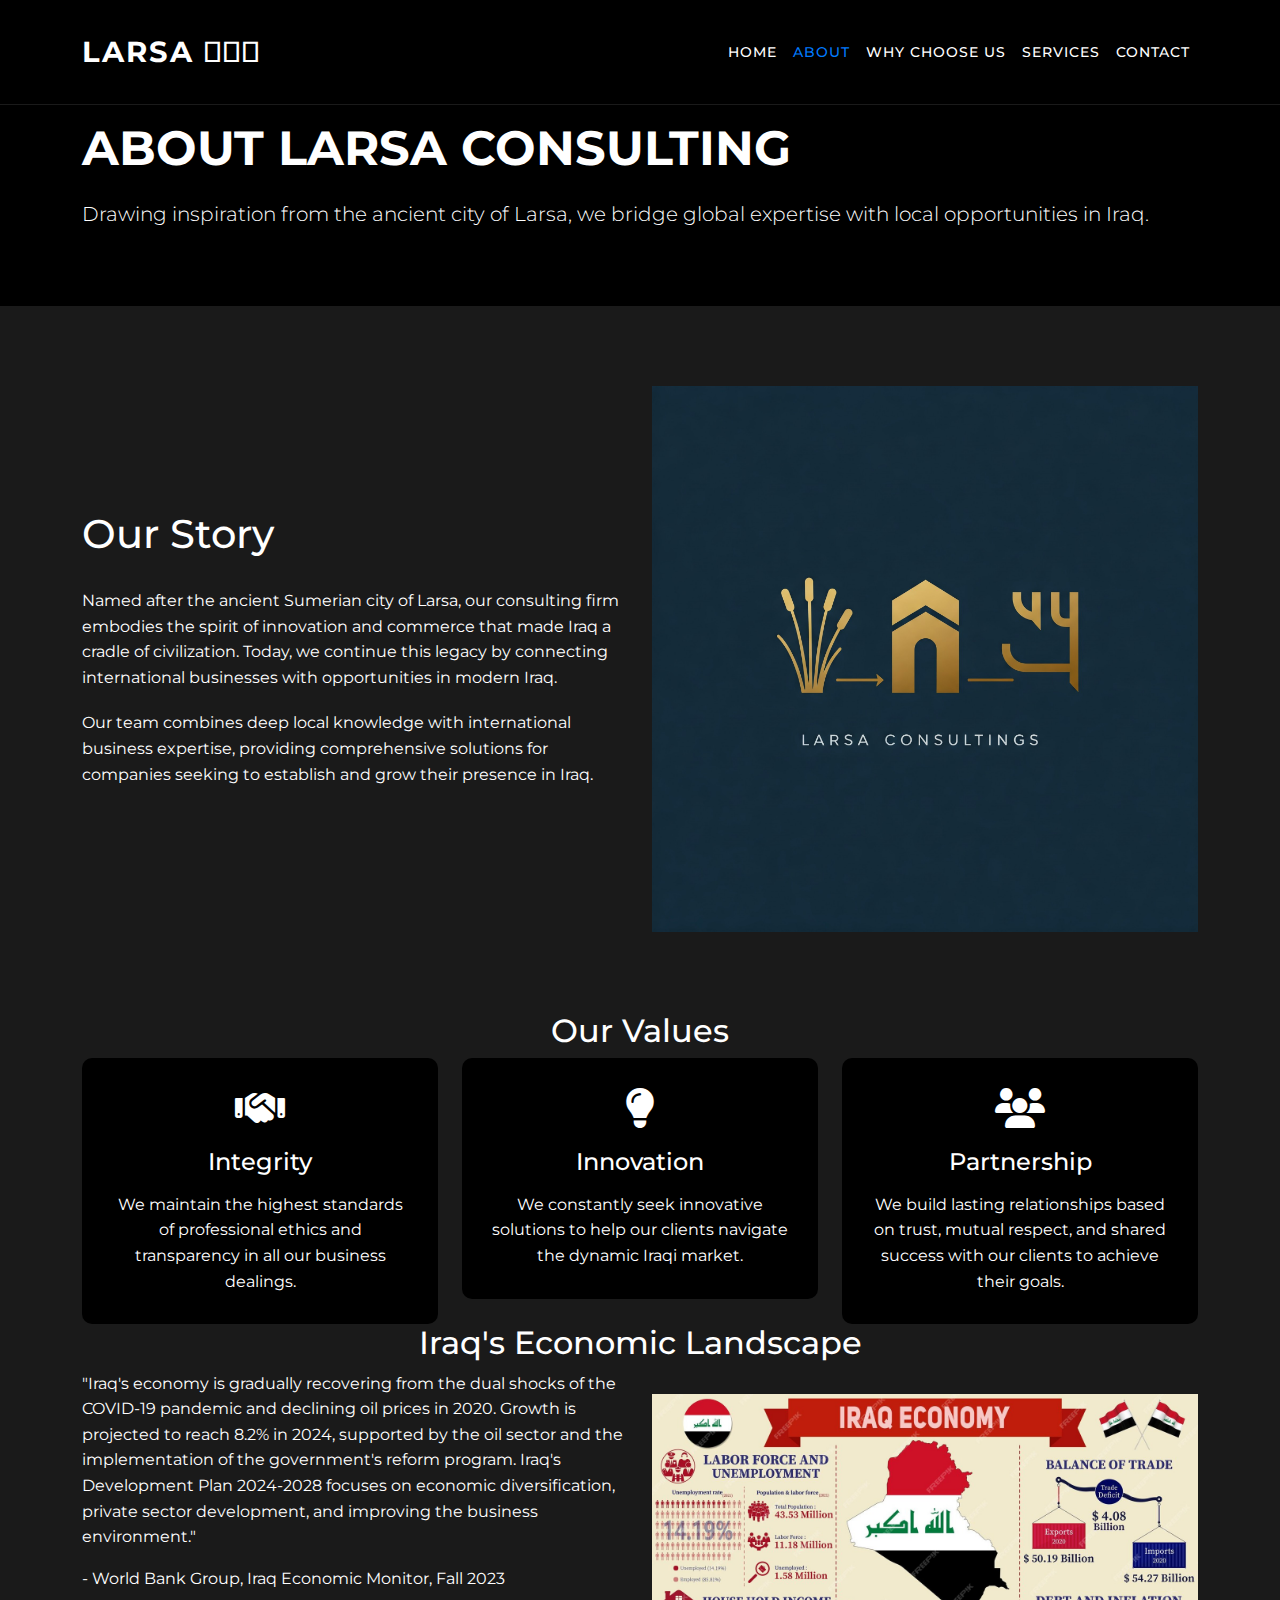
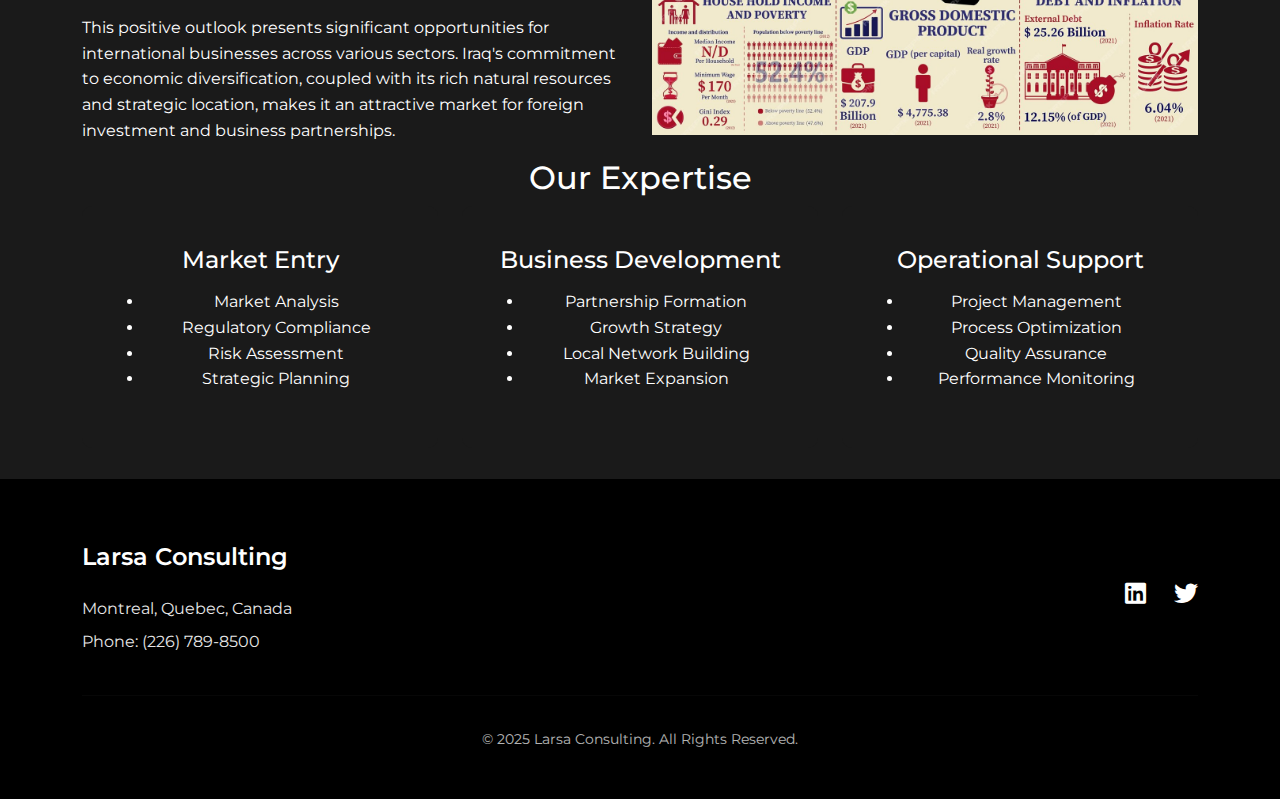
<file: about.html>
<!DOCTYPE html>
<html lang="en">
<head>
    <meta charset="UTF-8">
    <meta name="viewport" content="width=device-width, initial-scale=1.0">
    <title>About Us - Larsa Consulting</title>
    <meta name="description" content="Learn about Larsa Consulting's mission, values, and expertise in facilitating business success in Iraq.">
    <link href="https://cdn.jsdelivr.net/npm/bootstrap@5.3.0/dist/css/bootstrap.min.css" rel="stylesheet">
    <link rel="stylesheet" href="https://cdnjs.cloudflare.com/ajax/libs/font-awesome/6.4.0/css/all.min.css">
    <link href="https://fonts.googleapis.com/css2?family=Montserrat:wght@300;400;500;600;700&display=swap" rel="stylesheet">
    <link rel="stylesheet" href="css/style.css">
</head>
<body class="dark-theme">
    <nav class="navbar navbar-expand-lg fixed-top">
        <div class="container">
            <a class="navbar-brand" href="index.html">LARSA  𒌓𒀕𒆠</a>
            <button class="navbar-toggler" type="button" data-bs-toggle="collapse" data-bs-target="#navbarNav">
                <span class="navbar-toggler-icon"></span>
            </button>
            <div class="collapse navbar-collapse" id="navbarNav">
                <ul class="navbar-nav ms-auto">
                    <li class="nav-item">
                        <a class="nav-link" href="index.html">HOME</a>
                    </li>
                    <li class="nav-item">
                        <a class="nav-link active" href="about.html">ABOUT</a>
                    </li>
                    <li class="nav-item">
                        <a class="nav-link" href="why-choose-us.html">WHY CHOOSE US</a>
                    </li>
                    <li class="nav-item">
                        <a class="nav-link" href="services.html">SERVICES</a>
                    </li>
                    <li class="nav-item">
                        <a class="nav-link" href="contact.html">CONTACT</a>
                    </li>
                </ul>
            </div>
        </div>
    </nav>

    <main>
        <section class="about-hero">
            <div class="container">
                <h1>ABOUT LARSA CONSULTING</h1>
                <p class="lead">Drawing inspiration from the ancient city of Larsa, we bridge global expertise with local opportunities in Iraq.</p>
            </div>
        </section>

        <section class="our-story">
            <div class="container">
                <div class="row align-items-center">
                    <div class="col-lg-6">
                        <div class="story-content">
                            <h2>Our Story</h2>
                            <p>Named after the ancient Sumerian city of Larsa, our consulting firm embodies the spirit of innovation and commerce that made Iraq a cradle of civilization. Today, we continue this legacy by connecting international businesses with opportunities in modern Iraq.</p>
                            <p>Our team combines deep local knowledge with international business expertise, providing comprehensive solutions for companies seeking to establish and grow their presence in Iraq.</p>
                        </div>
                    </div>
                    <div class="col-lg-6">
                        <div class="story-image">
                            <img src="images/about-story.jpg" alt="Larsa Consulting Team" class="img-fluid">
                        </div>
                    </div>
                </div>
            </div>
        </section>

        <section class="values">
            <div class="container">
                <h2 class="text-center">Our Values</h2>
                <div class="row">
                    <div class="col-md-4">
                        <div class="value-card">
                            <div class="value-icon">
                                <i class="fas fa-handshake"></i>
                            </div>
                            <h3>Integrity</h3>
                            <p>We maintain the highest standards of professional ethics and transparency in all our business dealings.</p>
                        </div>
                    </div>
                    <div class="col-md-4">
                        <div class="value-card">
                            <div class="value-icon">
                                <i class="fas fa-lightbulb"></i>
                            </div>
                            <h3>Innovation</h3>
                            <p>We constantly seek innovative solutions to help our clients navigate the dynamic Iraqi market.</p>
                        </div>
                    </div>
                    <div class="col-md-4">
                        <div class="value-card">
                            <div class="value-icon">
                                <i class="fas fa-users"></i>
                            </div>
                            <h3>Partnership</h3>
                            <p>We build lasting relationships based on trust, mutual respect, and shared success with our clients to achieve their goals.</p>
                        </div>
                    </div>
                </div>
            </div>
        </section>

        <section class="iraq-economy">
            <div class="container">
                <h2 class="text-center">Iraq's Economic Landscape</h2>
                <div class="row align-items-center">
                    <div class="col-lg-6">
                        <div class="economy-content">
                            <div class="quote-box">
                                <blockquote>
                                    "Iraq's economy is gradually recovering from the dual shocks of the COVID-19 pandemic and declining oil prices in 2020. Growth is projected to reach 8.2% in 2024, supported by the oil sector and the implementation of the government's reform program. Iraq's Development Plan 2024-2028 focuses on economic diversification, private sector development, and improving the business environment."
                                </blockquote>
                                <p class="quote-source">- World Bank Group, Iraq Economic Monitor, Fall 2023</p>
                            </div>
                            <p class="mt-4">This positive outlook presents significant opportunities for international businesses across various sectors. Iraq's commitment to economic diversification, coupled with its rich natural resources and strategic location, makes it an attractive market for foreign investment and business partnerships.</p>
                        </div>
                    </div>
                    <div class="col-lg-6">
                        <div class="economy-image">
                            <img src="images/iraq-economy.jpg" alt="Iraq's Economic Growth" class="img-fluid">
                        </div>
                    </div>
                </div>
            </div>
        </section>

        <section class="expertise">
            <div class="container">
                <h2 class="text-center">Our Expertise</h2>
                <div class="row">
                    <div class="col-lg-4">
                        <div class="expertise-card">
                            <h3>Market Entry</h3>
                            <ul>
                                <li>Market Analysis</li>
                                <li>Regulatory Compliance</li>
                                <li>Risk Assessment</li>
                                <li>Strategic Planning</li>
                            </ul>
                        </div>
                    </div>
                    <div class="col-lg-4">
                        <div class="expertise-card">
                            <h3>Business Development</h3>
                            <ul>
                                <li>Partnership Formation</li>
                                <li>Growth Strategy</li>
                                <li>Local Network Building</li>
                                <li>Market Expansion</li>
                            </ul>
                        </div>
                    </div>
                    <div class="col-lg-4">
                        <div class="expertise-card">
                            <h3>Operational Support</h3>
                            <ul>
                                <li>Project Management</li>
                                <li>Process Optimization</li>
                                <li>Quality Assurance</li>
                                <li>Performance Monitoring</li>
                            </ul>
                        </div>
                    </div>
                </div>
            </div>
        </section>
    </main>

    <footer class="footer">
        <div class="container">
            <div class="row">
                <div class="col-md-6">
                    <div class="footer-info">
                        <h4>Larsa Consulting</h4>
                        <p>Montreal, Quebec, Canada</p>
                        <p>Phone: (226) 789-8500</p>
                    </div>
                </div>
                <div class="col-md-6 text-end">
                    <div class="social-links">
                        <a href="#"><i class="fab fa-linkedin"></i></a>
                        <a href="#"><i class="fab fa-twitter"></i></a>
                    </div>
                </div>
            </div>
            <hr>
            <div class="row">
                <div class="col-12 text-center">
                    <p class="copyright">&copy; 2025 Larsa Consulting. All Rights Reserved.</p>
                </div>
            </div>
        </div>
    </footer>

    <script src="https://cdn.jsdelivr.net/npm/bootstrap@5.3.0/dist/js/bootstrap.bundle.min.js"></script>
    <script src="js/main.js"></script>
</body>
</html>
</file>
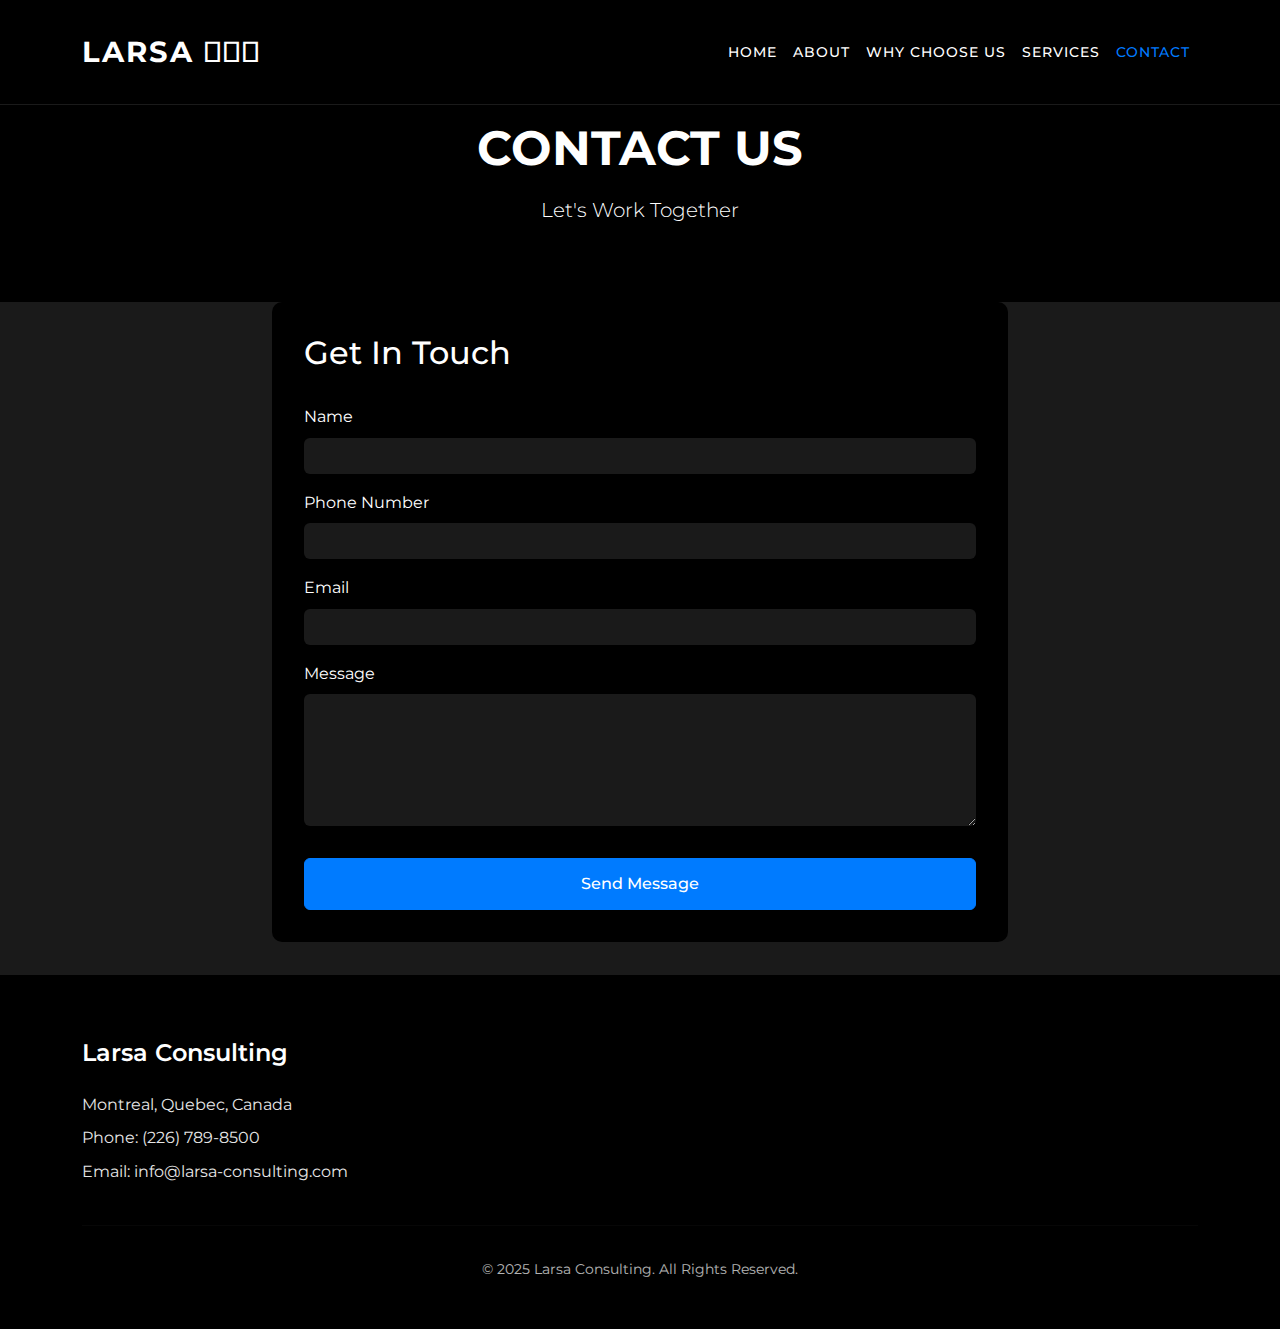
<file: contact.html>
<!DOCTYPE html>
<html lang="en">
<head>
    <meta charset="UTF-8">
    <meta name="viewport" content="width=device-width, initial-scale=1.0">
    <title>Contact Us - Larsa Consulting</title>
    <meta name="description" content="Get in touch with Larsa Consulting for expert business consulting services in Iraq.">
    <link href="https://cdn.jsdelivr.net/npm/bootstrap@5.3.0/dist/css/bootstrap.min.css" rel="stylesheet">
    <link rel="stylesheet" href="https://cdnjs.cloudflare.com/ajax/libs/font-awesome/6.4.0/css/all.min.css">
    <link href="https://fonts.googleapis.com/css2?family=Montserrat:wght@300;400;500;600;700&display=swap" rel="stylesheet">
    <link rel="stylesheet" href="css/style.css">
</head>
<body class="dark-theme">
    <nav class="navbar navbar-expand-lg fixed-top">
        <div class="container">
            <a class="navbar-brand" href="index.html">LARSA 𒌓𒀕𒆠</a>
            <button class="navbar-toggler" type="button" data-bs-toggle="collapse" data-bs-target="#navbarNav">
                <span class="navbar-toggler-icon"></span>
            </button>
            <div class="collapse navbar-collapse" id="navbarNav">
                <ul class="navbar-nav ms-auto">
                    <li class="nav-item">
                        <a class="nav-link" href="index.html">HOME</a>
                    </li>
                    <li class="nav-item">
                        <a class="nav-link" href="about.html">ABOUT</a>
                    </li>
                    <li class="nav-item">
                        <a class="nav-link" href="why-choose-us.html">WHY CHOOSE US</a>
                    </li>
                    <li class="nav-item">
                        <a class="nav-link" href="services.html">SERVICES</a>
                    </li>
                    <li class="nav-item">
                        <a class="nav-link active" href="contact.html">CONTACT</a>
                    </li>
                </ul>
            </div>
        </div>
    </nav>

    <main>
        <section class="contact-hero">
            <div class="container">
                <h1>CONTACT US</h1>
                <p class="lead">Let's Work Together</p>
            </div>
        </section>

        <section class="contact-section">
            <div class="container">
                <div class="row justify-content-center">
                    <div class="col-lg-8">
                        <div class="contact-form">
                            <h2>Get In Touch</h2>
                            <form id="contactForm" action="https://formspree.io/f/mvgzbdpb" method="POST">
                                <div class="mb-3">
                                    <label for="name" class="form-label">Name</label>
                                    <input type="text" class="form-control" id="name" name="name" required>
                                </div>
                                <div class="mb-3">
                                    <label for="phone" class="form-label">Phone Number</label>
                                    <input type="tel" class="form-control" id="phone" name="phone" required>
                                </div>
                                <div class="mb-3">
                                    <label for="email" class="form-label">Email</label>
                                    <input type="email" class="form-control" id="email" name="email" required>
                                </div>
                                <div class="mb-3">
                                    <label for="message" class="form-label">Message</label>
                                    <textarea class="form-control" id="message" name="message" rows="5" required></textarea>
                                </div>
                                <button type="submit" class="btn btn-primary">Send Message</button>
                            </form>
                        </div>
                    </div>
                </div>
            </div>
        </section>
    </main>

    <footer class="footer">
        <div class="container">
            <div class="row">
                <div class="col-md-6">
                    <div class="footer-info">
                        <h4>Larsa Consulting</h4>
                        <p>Montreal, Quebec, Canada</p>
                        <p>Phone: (226) 789-8500</p>
                        <p>Email: info@larsa-consulting.com</p>
                    </div>
                </div>
                <div class="col-md-6 text-end">
                </div>
            </div>
            <hr>
            <div class="row">
                <div class="col-12 text-center">
                    <p class="copyright">&copy; 2025 Larsa Consulting. All Rights Reserved.</p>
                </div>
            </div>
        </div>
    </footer>

    <script src="https://cdn.jsdelivr.net/npm/bootstrap@5.3.0/dist/js/bootstrap.bundle.min.js"></script>
    <script src="js/main.js"></script>
</body>
</html>
</file>
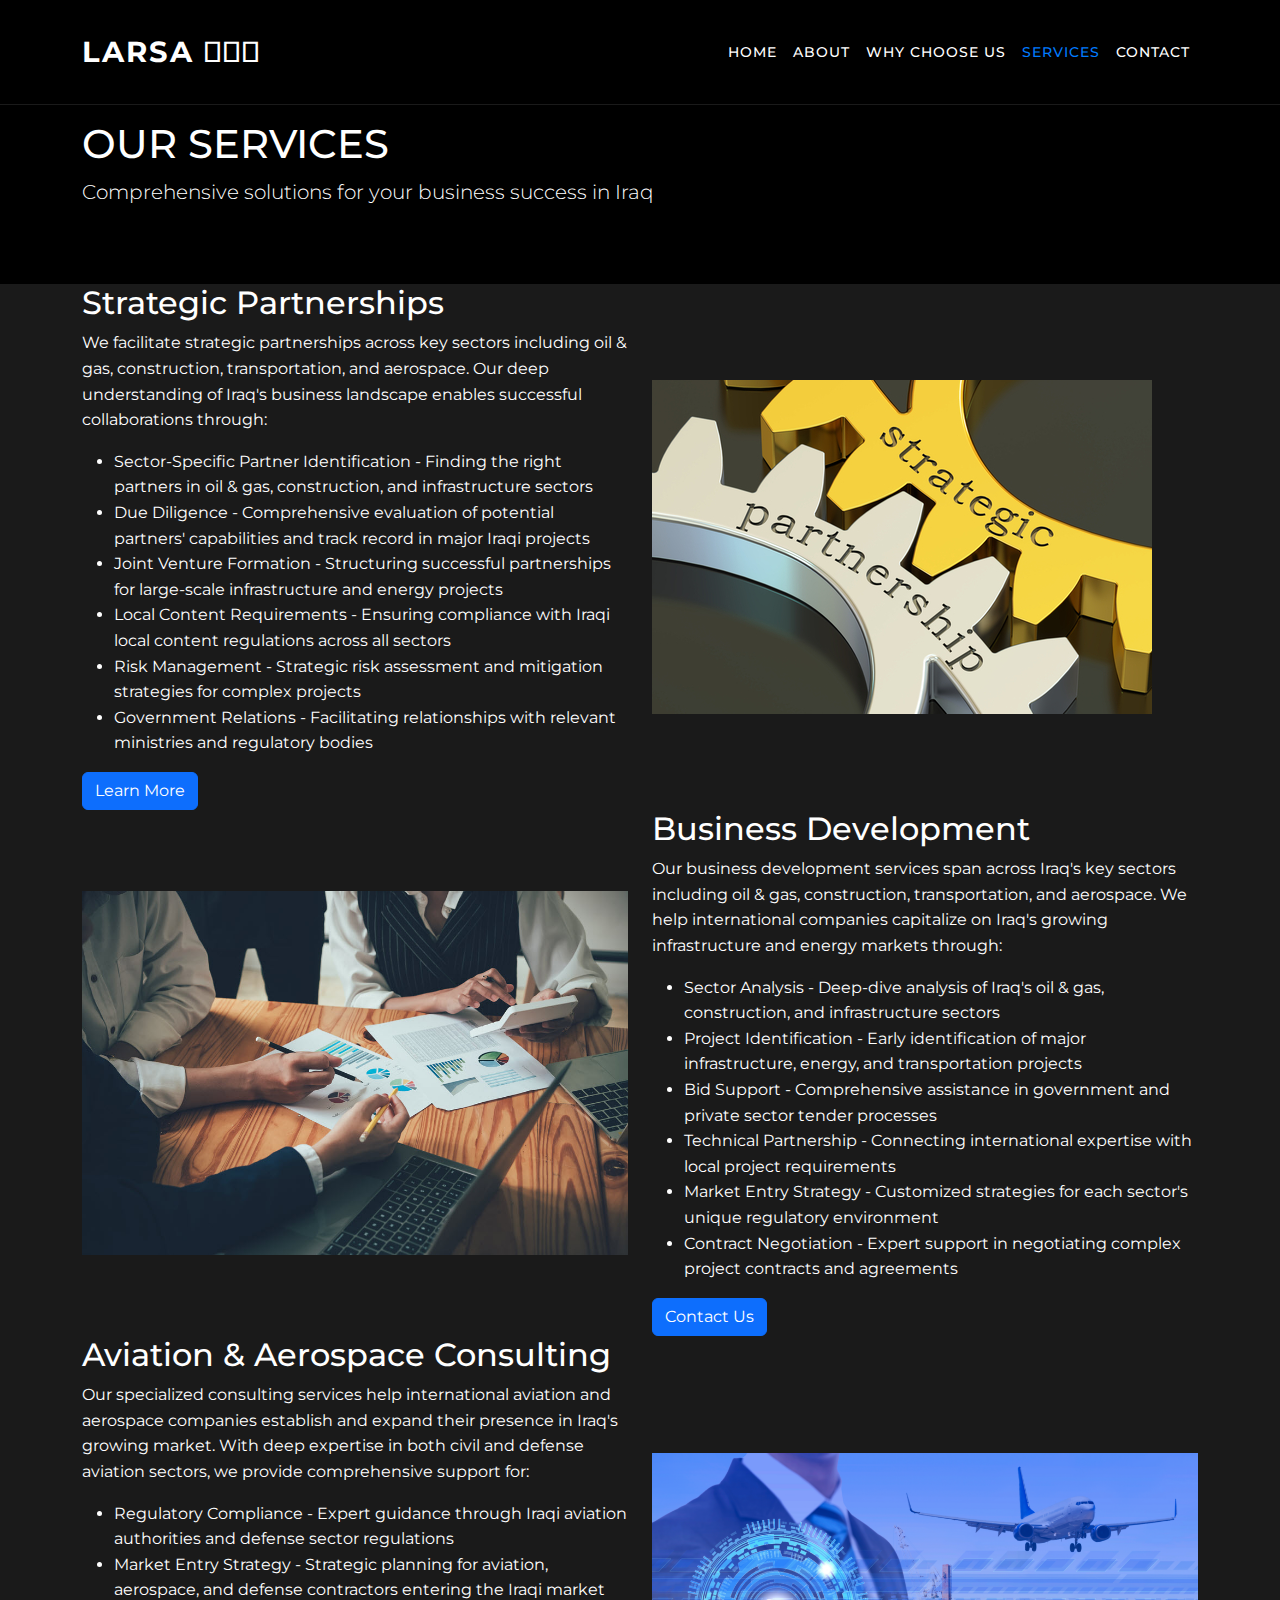
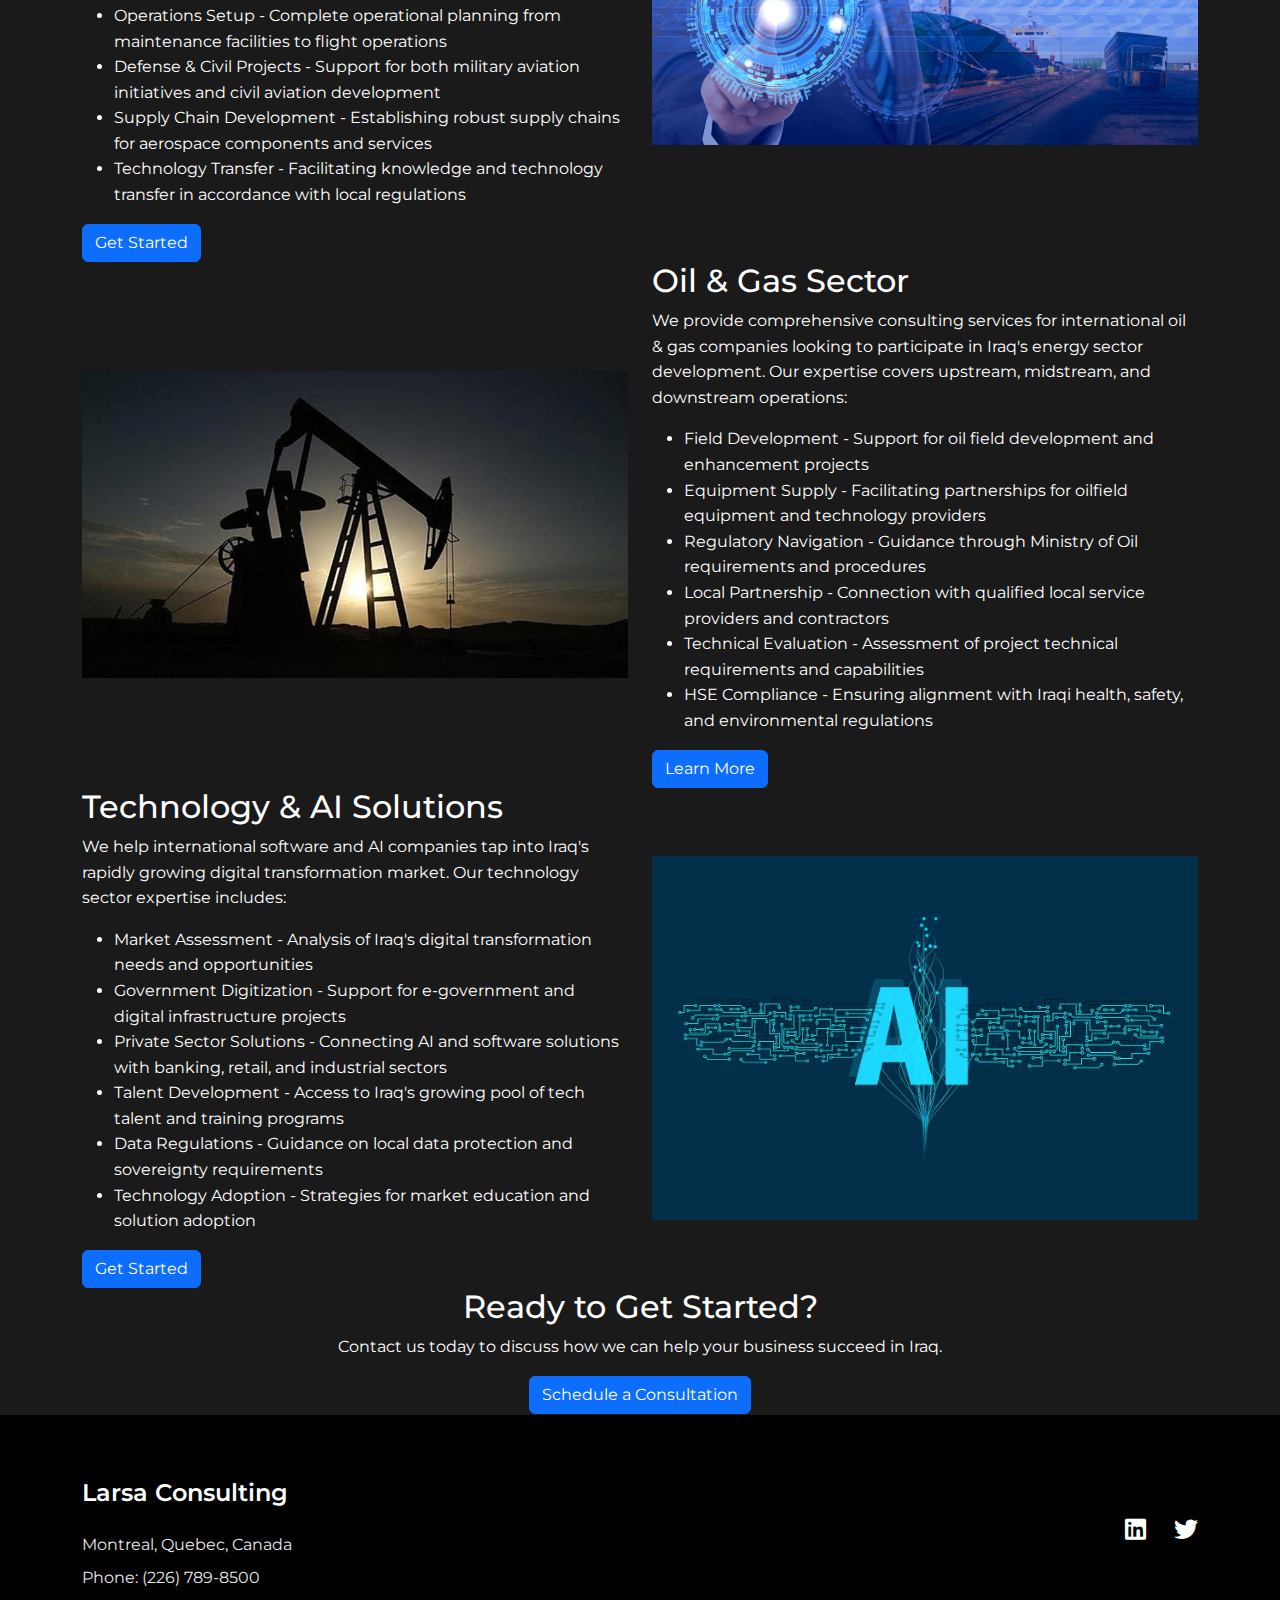
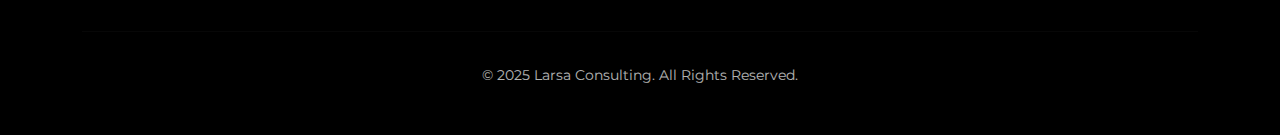
<file: services.html>
<!DOCTYPE html>
<html lang="en">
<head>
    <meta charset="UTF-8">
    <meta name="viewport" content="width=device-width, initial-scale=1.0">
    <title>Our Services - Larsa Consulting</title>
    <meta name="description" content="Explore Larsa Consulting's comprehensive services for businesses looking to succeed in the Iraqi market.">
    <link href="https://cdn.jsdelivr.net/npm/bootstrap@5.3.0/dist/css/bootstrap.min.css" rel="stylesheet">
    <link rel="stylesheet" href="https://cdnjs.cloudflare.com/ajax/libs/font-awesome/6.4.0/css/all.min.css">
    <link href="https://fonts.googleapis.com/css2?family=Montserrat:wght@300;400;500;600;700&display=swap" rel="stylesheet">
    <link rel="stylesheet" href="css/style.css">
</head>
<body class="dark-theme">
    <nav class="navbar navbar-expand-lg fixed-top">
        <div class="container">
            <a class="navbar-brand" href="index.html">LARSA 𒌓𒀕𒆠</a>
            <button class="navbar-toggler" type="button" data-bs-toggle="collapse" data-bs-target="#navbarNav">
                <span class="navbar-toggler-icon"></span>
            </button>
            <div class="collapse navbar-collapse" id="navbarNav">
                <ul class="navbar-nav ms-auto">
                    <li class="nav-item">
                        <a class="nav-link" href="index.html">HOME</a>
                    </li>
                    <li class="nav-item">
                        <a class="nav-link" href="about.html">ABOUT</a>
                    </li>
                    <li class="nav-item">
                        <a class="nav-link" href="why-choose-us.html">WHY CHOOSE US</a>
                    </li>
                    <li class="nav-item">
                        <a class="nav-link active" href="services.html">SERVICES</a>
                    </li>
                    <li class="nav-item">
                        <a class="nav-link" href="contact.html">CONTACT</a>
                    </li>
                </ul>
            </div>
        </div>
    </nav>

    <main>
        <section class="services-hero">
            <div class="container">
                <h1>OUR SERVICES</h1>
                <p class="lead">Comprehensive solutions for your business success in Iraq</p>
            </div>
        </section>

        <section class="services-content">
            <div class="container">
                <div class="service-block" id="partnerships">
                    <div class="row align-items-center flex-row-reverse">
                        <div class="col-lg-6">
                            <div class="service-image">
                                <img src="images/strategic-partnerships.jpg" alt="Strategic Partnership Services" class="img-fluid">
                            </div>
                        </div>
                        <div class="col-lg-6">
                            <div class="service-details">
                                <h2>Strategic Partnerships</h2>
                                <p>We facilitate strategic partnerships across key sectors including oil & gas, construction, transportation, and aerospace. Our deep understanding of Iraq's business landscape enables successful collaborations through:</p>
                                <ul>
                                    <li>Sector-Specific Partner Identification - Finding the right partners in oil & gas, construction, and infrastructure sectors</li>
                                    <li>Due Diligence - Comprehensive evaluation of potential partners' capabilities and track record in major Iraqi projects</li>
                                    <li>Joint Venture Formation - Structuring successful partnerships for large-scale infrastructure and energy projects</li>
                                    <li>Local Content Requirements - Ensuring compliance with Iraqi local content regulations across all sectors</li>
                                    <li>Risk Management - Strategic risk assessment and mitigation strategies for complex projects</li>
                                    <li>Government Relations - Facilitating relationships with relevant ministries and regulatory bodies</li>
                                </ul>
                                <a href="contact.html" class="btn btn-primary">Learn More</a>
                            </div>
                        </div>
                    </div>
                </div>

                <div class="service-block" id="development">
                    <div class="row align-items-center">
                        <div class="col-lg-6">
                            <div class="service-image">
                                <img src="images/business-development.jpg" alt="Business Development Services" class="img-fluid">
                            </div>
                        </div>
                        <div class="col-lg-6">
                            <div class="service-details">
                                <h2>Business Development</h2>
                                <p>Our business development services span across Iraq's key sectors including oil & gas, construction, transportation, and aerospace. We help international companies capitalize on Iraq's growing infrastructure and energy markets through:</p>
                                <ul>
                                    <li>Sector Analysis - Deep-dive analysis of Iraq's oil & gas, construction, and infrastructure sectors</li>
                                    <li>Project Identification - Early identification of major infrastructure, energy, and transportation projects</li>
                                    <li>Bid Support - Comprehensive assistance in government and private sector tender processes</li>
                                    <li>Technical Partnership - Connecting international expertise with local project requirements</li>
                                    <li>Market Entry Strategy - Customized strategies for each sector's unique regulatory environment</li>
                                    <li>Contract Negotiation - Expert support in negotiating complex project contracts and agreements</li>
                                </ul>
                                <a href="contact.html" class="btn btn-primary">Contact Us</a>
                            </div>
                        </div>
                    </div>
                </div>

                <div class="service-block" id="aviation">
                    <div class="row align-items-center flex-row-reverse">
                        <div class="col-lg-6">
                            <div class="service-image">
                                <img src="images/aviation-consulting.jpg" alt="Aviation Consulting Services" class="img-fluid">
                            </div>
                        </div>
                        <div class="col-lg-6">
                            <div class="service-details">
                                <h2>Aviation & Aerospace Consulting</h2>
                                <p>Our specialized consulting services help international aviation and aerospace companies establish and expand their presence in Iraq's growing market. With deep expertise in both civil and defense aviation sectors, we provide comprehensive support for:</p>
                                <ul>
                                    <li>Regulatory Compliance - Expert guidance through Iraqi aviation authorities and defense sector regulations</li>
                                    <li>Market Entry Strategy - Strategic planning for aviation, aerospace, and defense contractors entering the Iraqi market</li>
                                    <li>Operations Setup - Complete operational planning from maintenance facilities to flight operations</li>
                                    <li>Defense & Civil Projects - Support for both military aviation initiatives and civil aviation development</li>
                                    <li>Supply Chain Development - Establishing robust supply chains for aerospace components and services</li>
                                    <li>Technology Transfer - Facilitating knowledge and technology transfer in accordance with local regulations</li>
                                </ul>
                                <a href="contact.html" class="btn btn-primary">Get Started</a>
                            </div>
                        </div>
                    </div>
                </div>

                <div class="service-block" id="oil-gas">
                    <div class="row align-items-center">
                        <div class="col-lg-6">
                            <div class="service-image">
                                <img src="images/oil-gas-sector.jpg" alt="Oil and Gas Sector Services" class="img-fluid">
                            </div>
                        </div>
                        <div class="col-lg-6">
                            <div class="service-details">
                                <h2>Oil & Gas Sector</h2>
                                <p>We provide comprehensive consulting services for international oil & gas companies looking to participate in Iraq's energy sector development. Our expertise covers upstream, midstream, and downstream operations:</p>
                                <ul>
                                    <li>Field Development - Support for oil field development and enhancement projects</li>
                                    <li>Equipment Supply - Facilitating partnerships for oilfield equipment and technology providers</li>
                                    <li>Regulatory Navigation - Guidance through Ministry of Oil requirements and procedures</li>
                                    <li>Local Partnership - Connection with qualified local service providers and contractors</li>
                                    <li>Technical Evaluation - Assessment of project technical requirements and capabilities</li>
                                    <li>HSE Compliance - Ensuring alignment with Iraqi health, safety, and environmental regulations</li>
                                </ul>
                                <a href="contact.html" class="btn btn-primary">Learn More</a>
                            </div>
                        </div>
                    </div>
                </div>

                <div class="service-block" id="tech">
                    <div class="row align-items-center flex-row-reverse">
                        <div class="col-lg-6">
                            <div class="service-image">
                                <img src="images/tech-ai-sector.jpg" alt="Technology and AI Services" class="img-fluid">
                            </div>
                        </div>
                        <div class="col-lg-6">
                            <div class="service-details">
                                <h2>Technology & AI Solutions</h2>
                                <p>We help international software and AI companies tap into Iraq's rapidly growing digital transformation market. Our technology sector expertise includes:</p>
                                <ul>
                                    <li>Market Assessment - Analysis of Iraq's digital transformation needs and opportunities</li>
                                    <li>Government Digitization - Support for e-government and digital infrastructure projects</li>
                                    <li>Private Sector Solutions - Connecting AI and software solutions with banking, retail, and industrial sectors</li>
                                    <li>Talent Development - Access to Iraq's growing pool of tech talent and training programs</li>
                                    <li>Data Regulations - Guidance on local data protection and sovereignty requirements</li>
                                    <li>Technology Adoption - Strategies for market education and solution adoption</li>
                                </ul>
                                <a href="contact.html" class="btn btn-primary">Get Started</a>
                            </div>
                        </div>
                    </div>
                </div>
            </div>
        </section>

        <section class="cta">
            <div class="container">
                <div class="row justify-content-center">
                    <div class="col-lg-8 text-center">
                        <h2>Ready to Get Started?</h2>
                        <p>Contact us today to discuss how we can help your business succeed in Iraq.</p>
                        <a href="contact.html" class="btn btn-primary">Schedule a Consultation</a>
                    </div>
                </div>
            </div>
        </section>
    </main>

    <footer class="footer">
        <div class="container">
            <div class="row">
                <div class="col-md-6">
                    <div class="footer-info">
                        <h4>Larsa Consulting</h4>
                        <p>Montreal, Quebec, Canada</p>
                        <p>Phone: (226) 789-8500</p>
                    </div>
                </div>
                <div class="col-md-6 text-end">
                    <div class="social-links">
                        <a href="#"><i class="fab fa-linkedin"></i></a>
                        <a href="#"><i class="fab fa-twitter"></i></a>
                    </div>
                </div>
            </div>
            <hr>
            <div class="row">
                <div class="col-12 text-center">
                    <p class="copyright">&copy; 2025 Larsa Consulting. All Rights Reserved.</p>
                </div>
            </div>
        </div>
    </footer>

    <script src="https://cdn.jsdelivr.net/npm/bootstrap@5.3.0/dist/js/bootstrap.bundle.min.js"></script>
    <script src="js/main.js"></script>
</body>
</html>
</file>
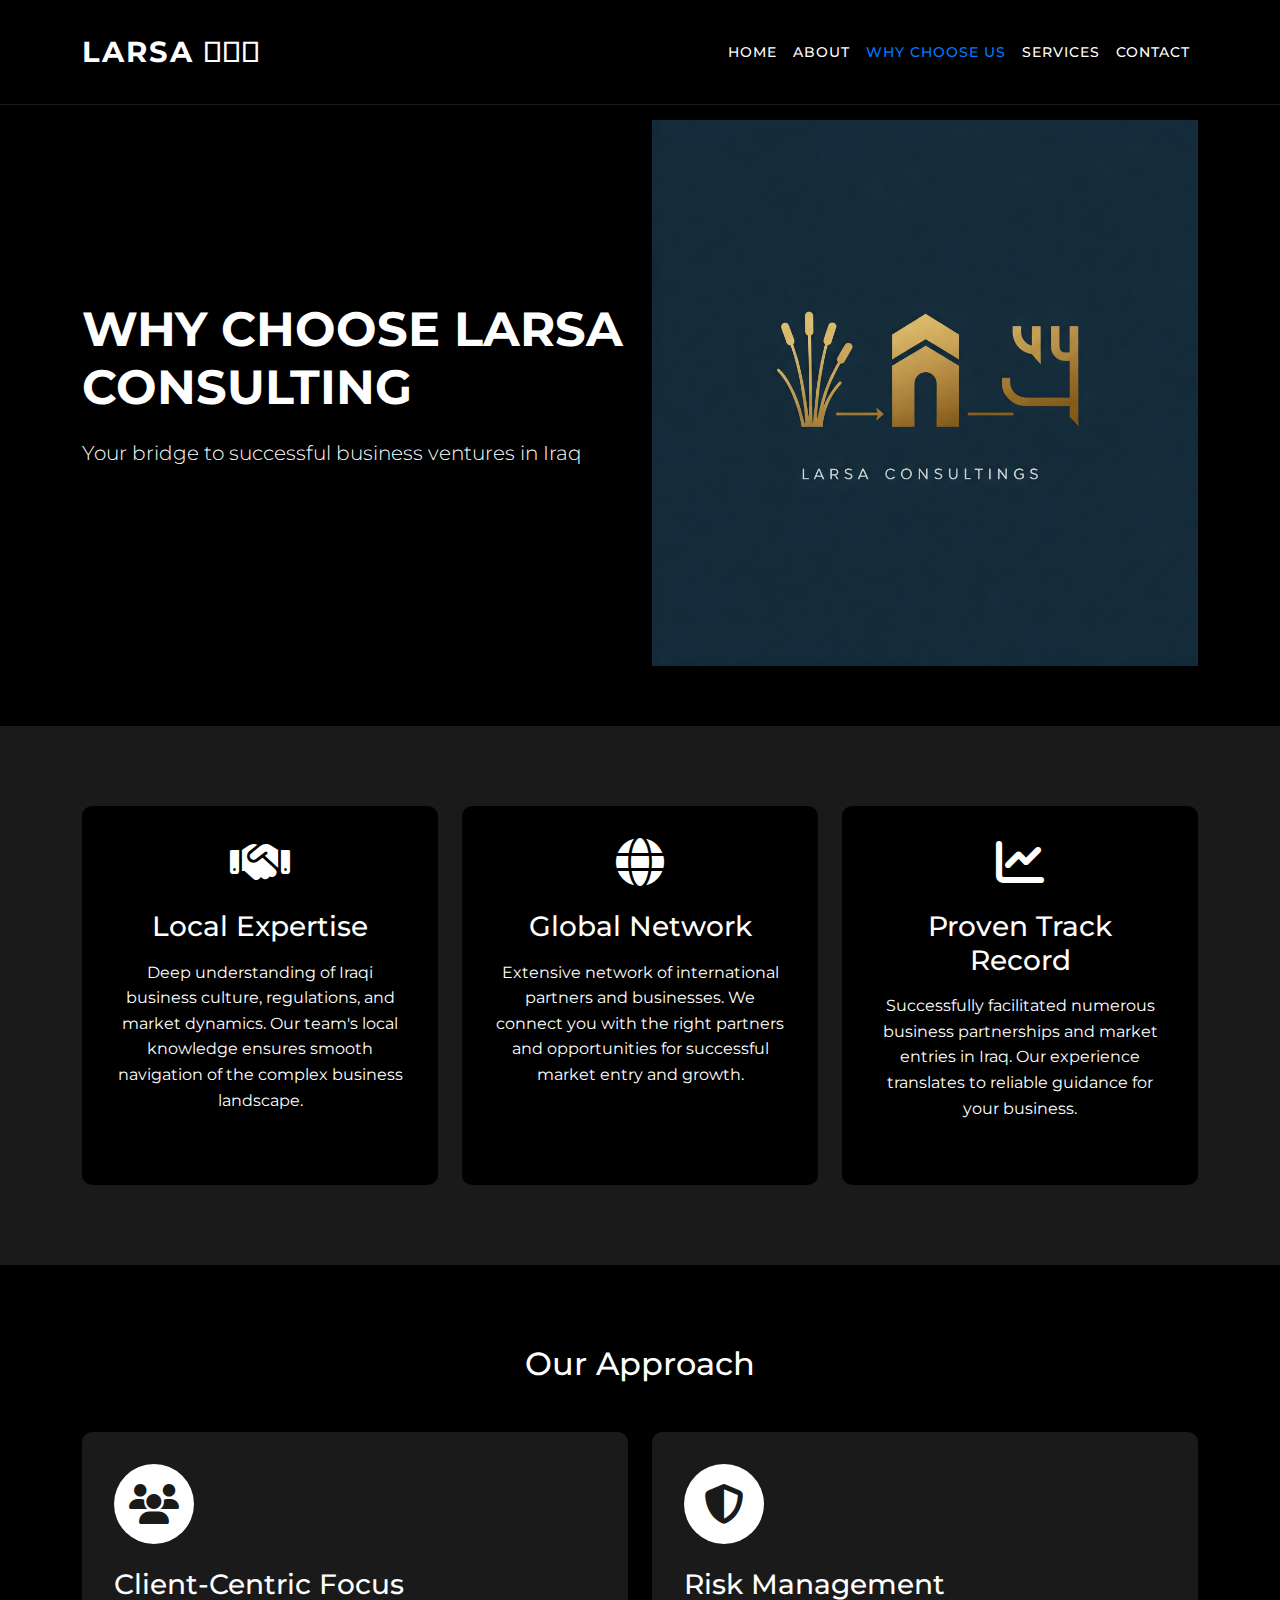
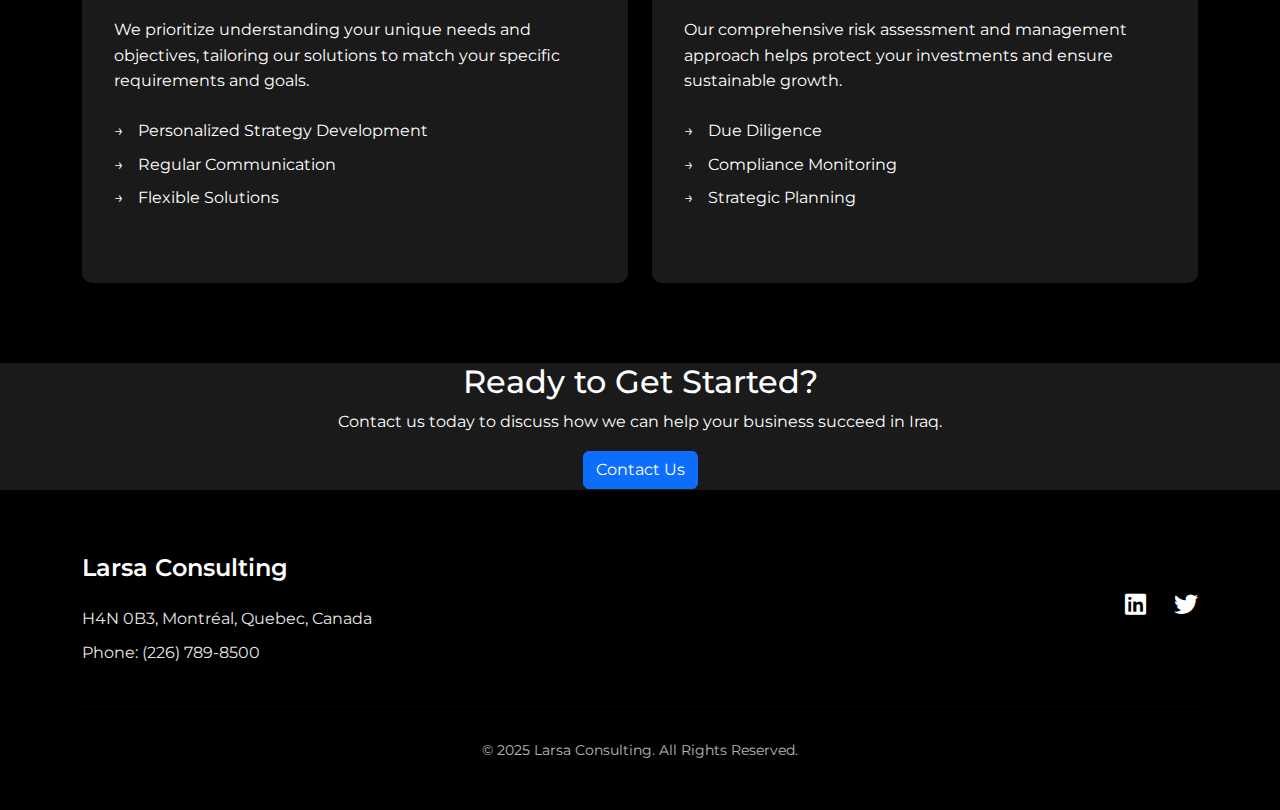
<file: why-choose-us.html>
<!DOCTYPE html>
<html lang="en">
<head>
    <meta charset="UTF-8">
    <meta name="viewport" content="width=device-width, initial-scale=1.0">
    <title>Why Choose Us - Larsa Consulting</title>
    <meta name="description" content="Discover why Larsa Consulting is your ideal partner for business success in Iraq.">
    <link href="https://cdn.jsdelivr.net/npm/bootstrap@5.3.0/dist/css/bootstrap.min.css" rel="stylesheet">
    <link rel="stylesheet" href="https://cdnjs.cloudflare.com/ajax/libs/font-awesome/6.4.0/css/all.min.css">
    <link href="https://fonts.googleapis.com/css2?family=Montserrat:wght@300;400;500;600;700&display=swap" rel="stylesheet">
    <link rel="stylesheet" href="css/style.css">
</head>
<body class="dark-theme">
    <nav class="navbar navbar-expand-lg fixed-top">
        <div class="container">
            <a class="navbar-brand" href="index.html">LARSA  𒌓𒀕𒆠</a>
            <button class="navbar-toggler" type="button" data-bs-toggle="collapse" data-bs-target="#navbarNav">
                <span class="navbar-toggler-icon"></span>
            </button>
            <div class="collapse navbar-collapse" id="navbarNav">
                <ul class="navbar-nav ms-auto">
                    <li class="nav-item">
                        <a class="nav-link" href="index.html" key="nav-home">HOME</a>
                    </li>
                    <li class="nav-item">
                        <a class="nav-link" href="about.html" key="nav-about">ABOUT</a>
                    </li>
                    <li class="nav-item">
                        <a class="nav-link active" href="why-choose-us.html" key="nav-why">WHY CHOOSE US</a>
                    </li>
                    <li class="nav-item">
                        <a class="nav-link" href="services.html" key="nav-services">SERVICES</a>
                    </li>
                    <li class="nav-item">
                        <a class="nav-link" href="contact.html">CONTACT</a>
                    </li>
                </ul>
            </div>
        </div>
    </nav>

    <main>
        <section class="why-hero">
            <div class="container">
                <div class="row align-items-center">
                    <div class="col-lg-6">
                        <div class="why-hero-content">
                            <h1 key="why-title">WHY CHOOSE LARSA CONSULTING</h1>
                            <p class="lead" key="why-subtitle">
                                Your bridge to successful business ventures in Iraq
                            </p>
                        </div>
                    </div>
                    <div class="col-lg-6">
                        <div class="why-hero-image">
                            <img src="images/why-hero.jpg" alt="Larsa Consulting Team" class="img-fluid">
                        </div>
                    </div>
                </div>
            </div>
        </section>

        <section class="advantages">
            <div class="container">
                <div class="row">
                    <div class="col-lg-4">
                        <div class="advantage-card">
                            <i class="fas fa-handshake"></i>
                            <h3 key="advantage-1-title">Local Expertise</h3>
                            <p key="advantage-1-desc">Deep understanding of Iraqi business culture, regulations, and market dynamics. Our team's local knowledge ensures smooth navigation of the complex business landscape.</p>
                        </div>
                    </div>
                    <div class="col-lg-4">
                        <div class="advantage-card">
                            <i class="fas fa-globe"></i>
                            <h3 key="advantage-2-title">Global Network</h3>
                            <p key="advantage-2-desc">Extensive network of international partners and businesses. We connect you with the right partners and opportunities for successful market entry and growth.</p>
                        </div>
                    </div>
                    <div class="col-lg-4">
                        <div class="advantage-card">
                            <i class="fas fa-chart-line"></i>
                            <h3 key="advantage-3-title">Proven Track Record</h3>
                            <p key="advantage-3-desc">Successfully facilitated numerous business partnerships and market entries in Iraq. Our experience translates to reliable guidance for your business.</p>
                        </div>
                    </div>
                </div>
            </div>
        </section>

        <section class="approach">
            <div class="container">
                <h2 class="text-center mb-5" key="approach-title">Our Approach</h2>
                <div class="row">
                    <div class="col-md-6">
                        <div class="approach-card">
                            <div class="approach-icon">
                                <i class="fas fa-users"></i>
                            </div>
                            <h3 key="approach-1-title">Client-Centric Focus</h3>
                            <p key="approach-1-desc">We prioritize understanding your unique needs and objectives, tailoring our solutions to match your specific requirements and goals.</p>
                            <ul>
                                <li key="approach-1-point-1">Personalized Strategy Development</li>
                                <li key="approach-1-point-2">Regular Communication</li>
                                <li key="approach-1-point-3">Flexible Solutions</li>
                            </ul>
                        </div>
                    </div>
                    <div class="col-md-6">
                        <div class="approach-card">
                            <div class="approach-icon">
                                <i class="fas fa-shield-alt"></i>
                            </div>
                            <h3 key="approach-2-title">Risk Management</h3>
                            <p key="approach-2-desc">Our comprehensive risk assessment and management approach helps protect your investments and ensure sustainable growth.</p>
                            <ul>
                                <li key="approach-2-point-1">Due Diligence</li>
                                <li key="approach-2-point-2">Compliance Monitoring</li>
                                <li key="approach-2-point-3">Strategic Planning</li>
                            </ul>
                        </div>
                    </div>
                </div>
            </div>
        </section>

        <section class="cta">
            <div class="container">
                <div class="row justify-content-center">
                    <div class="col-lg-8 text-center">
                        <h2>Ready to Get Started?</h2>
                        <p>Contact us today to discuss how we can help your business succeed in Iraq.</p>
                        <a href="contact.html" class="btn btn-primary">Contact Us</a>
                    </div>
                </div>
            </div>
        </section>
    </main>

    <footer class="footer">
        <div class="container">
            <div class="row">
                <div class="col-md-6">
                    <div class="footer-info">
                        <h4>Larsa Consulting</h4>
                        <p>H4N 0B3, Montréal, Quebec, Canada</p>
                        <p>Phone: (226) 789-8500</p>
                    </div>
                </div>
                <div class="col-md-6 text-end">
                    <div class="social-links">
                        <a href="#"><i class="fab fa-linkedin"></i></a>
                        <a href="#"><i class="fab fa-twitter"></i></a>
                    </div>
                </div>
            </div>
            <hr>
            <div class="row">
                <div class="col-12 text-center">
                    <p class="copyright">&copy; 2025 Larsa Consulting. All Rights Reserved.</p>
                </div>
            </div>
        </div>
    </footer>

    <script src="https://cdn.jsdelivr.net/npm/bootstrap@5.3.0/dist/js/bootstrap.bundle.min.js"></script>
    <script src="js/translations.js"></script>
    <script src="js/main.js"></script>
</body>
</html>
</file>
<file: css/style.css>
/* Global Styles */
:root {
    --primary-color: #ffffff;    /* White */
    --secondary-color: #007bff;  /* Blue */
    --text-color: #ffffff;
    --dark-bg: #1a1a1a;
    --darker-bg: #000000;
    --light-text: #ffffff;
    --transition: all 0.3s ease;
}

* {
    margin: 0;
    padding: 0;
    box-sizing: border-box;
}

body {
    font-family: 'Montserrat', sans-serif;
    line-height: 1.6;
    color: var(--text-color);
    background-color: var(--dark-bg);
    overflow-x: hidden;
}

/* Navigation */
.navbar {
    padding: 1.5rem 0;
    transition: var(--transition);
    background-color: var(--darker-bg);
    border-bottom: 1px solid rgba(255, 255, 255, 0.1);
}

.navbar-brand {
    color: var(--primary-color);
    font-weight: 700;
    font-size: 1.8rem;
    letter-spacing: 2px;
}

.navbar-brand:hover {
    color: var(--primary-color);
}

.navbar-nav .nav-link {
    color: var(--primary-color);
    font-weight: 500;
    padding: 0.5rem 1rem;
    transition: var(--transition);
    font-size: 0.9rem;
    letter-spacing: 1px;
}

.navbar-nav .nav-link:hover,
.navbar-nav .nav-link.active {
    color: var(--secondary-color);
}

.navbar-toggler {
    border: none;
    padding: 0.5rem;
}

.navbar-toggler:focus {
    box-shadow: none;
}

.navbar-toggler-icon {
    background-image: url("data:image/svg+xml,%3csvg xmlns='http://www.w3.org/2000/svg' viewBox='0 0 30 30'%3e%3cpath stroke='rgba(255, 255, 255, 1)' stroke-linecap='round' stroke-miterlimit='10' stroke-width='2' d='M4 7h22M4 15h22M4 23h22'/%3e%3c/svg%3e");
}

/* Dropdown Styles */
.dropdown-menu {
    background-color: var(--darker-bg);
    border: 1px solid rgba(255, 255, 255, 0.1);
    border-radius: 0;
    min-width: auto;
    padding: 0.5rem;
}

.dropdown-item {
    color: var(--text-light);
    transition: all 0.3s ease;
    padding: 0.5rem 1rem;
}

.dropdown-item:hover {
    background-color: var(--primary-color);
    color: var(--dark-bg);
}

/* Hero Section */
.hero {
    padding: 8rem 0 4rem;
    background-color: var(--darker-bg);
    position: relative;
}

.hero-content {
    padding-right: 2rem;
}

.hero-content h1 {
    font-size: 2.5rem;
    font-weight: 700;
    margin-bottom: 1.5rem;
    line-height: 1.2;
    color: var(--primary-color);
}

.hero-text {
    font-size: 1.1rem;
    margin-bottom: 2rem;
    opacity: 0.9;
}

.hero .btn-primary {
    background-color: var(--secondary-color);
    border-color: var(--secondary-color);
    padding: 0.8rem 2rem;
    font-weight: 500;
    letter-spacing: 1px;
    text-transform: uppercase;
    font-size: 0.9rem;
}

.hero .btn-primary:hover {
    background-color: transparent;
    color: var(--secondary-color);
}

.hero-image img {
    border-radius: 10px;
    box-shadow: 0 5px 15px rgba(0, 0, 0, 0.3);
}

/* Mission Section */
.mission {
    padding: 6rem 0;
    background-color: var(--dark-bg);
}

.section-header {
    text-align: center;
    margin-bottom: 4rem;
}

.section-header h2 {
    color: var(--primary-color);
    font-size: 2rem;
    font-weight: 700;
    margin-bottom: 1rem;
    letter-spacing: 1px;
}

.mission-content h3 {
    color: var(--primary-color);
    font-size: 1.8rem;
    margin-bottom: 1.5rem;
    font-weight: 600;
}

.mission-content p {
    font-size: 1.1rem;
    opacity: 0.9;
    line-height: 1.8;
}

.mission-image img {
    border-radius: 10px;
    box-shadow: 0 5px 15px rgba(0, 0, 0, 0.3);
}

/* About Page Styles */
.about-hero {
    padding: 120px 0 60px;
    background-color: var(--darker-bg);
}

.about-hero-content {
    padding: 40px 0;
}

.about-hero h1 {
    font-size: 3rem;
    font-weight: 700;
    margin-bottom: 20px;
    color: var(--primary-color);
}

.about-hero .lead {
    font-size: 1.25rem;
    color: var(--light-text);
}

.our-story {
    padding: 80px 0;
    background-color: var(--dark-bg);
}

.our-story h2 {
    color: var(--primary-color);
    font-size: 2.5rem;
    margin-bottom: 30px;
}

.our-story p {
    color: var(--light-text);
    margin-bottom: 20px;
    line-height: 1.6;
}

.values-grid {
    display: grid;
    grid-template-columns: repeat(2, 1fr);
    gap: 20px;
    margin-top: 30px;
}

.value-card {
    background-color: var(--darker-bg);
    padding: 30px;
    border-radius: 10px;
    text-align: center;
    transition: transform 0.3s ease;
}

.value-card:hover {
    transform: translateY(-5px);
}

.value-card i {
    font-size: 2.5rem;
    color: var(--primary-color);
    margin-bottom: 20px;
}

.value-card h3 {
    color: var(--light-text);
    font-size: 1.5rem;
    margin-bottom: 15px;
}

.value-card p {
    color: var(--text-color);
    margin: 0;
}

.team {
    padding: 80px 0;
    background-color: var(--darker-bg);
}

.section-header {
    margin-bottom: 60px;
}

.section-header h2 {
    color: var(--primary-color);
    font-size: 2.5rem;
    margin-bottom: 15px;
}

.section-header p {
    color: var(--light-text);
    font-size: 1.2rem;
}

.expertise-card {
    background-color: var(--dark-bg);
    padding: 40px 30px;
    border-radius: 10px;
    text-align: center;
    margin-bottom: 30px;
    transition: transform 0.3s ease;
}

.expertise-card:hover {
    transform: translateY(-5px);
}

.expertise-card i {
    font-size: 3rem;
    color: var(--primary-color);
    margin-bottom: 20px;
}

.expertise-card h3 {
    color: var(--light-text);
    font-size: 1.5rem;
    margin-bottom: 15px;
}

.expertise-card p {
    color: var(--text-color);
    margin: 0;
}

.services-hero {
    padding: 120px 0 60px;
    background-color: var(--darker-bg);
}

.service-card {
    background-color: var(--darker-bg);
    padding: 2rem;
    border-radius: 10px;
    margin-bottom: 2rem;
    transition: transform 0.3s ease;
}

.service-card:hover {
    transform: translateY(-5px);
}

.service-card i {
    font-size: 3rem;
    color: var(--primary-color);
    margin-bottom: 1.5rem;
}

.service-card h3 {
    color: var(--text-light);
    margin-bottom: 1rem;
}

.service-card p {
    color: var(--text-muted);
    margin-bottom: 1.5rem;
}

.service-card ul {
    list-style: none;
    padding-left: 1.5rem;
    margin: 0;
}

.service-card ul li {
    color: var(--text-light);
    margin-bottom: 0.5rem;
    position: relative;
}

.service-card ul li::before {
    content: "•";
    color: var(--primary-color);
    position: absolute;
    left: -1.5rem;
}

.process {
    padding: 80px 0;
    background-color: var(--dark-bg);
}

.process-step {
    text-align: center;
    position: relative;
    padding: 2rem;
}

.process-step::after {
    content: "";
    position: absolute;
    top: 50%;
    right: -50%;
    width: 100%;
    height: 2px;
    background-color: var(--primary-color);
    transform: translateY(-50%);
}

.process-step:last-child::after {
    display: none;
}

.step-number {
    width: 40px;
    height: 40px;
    background-color: var(--primary-color);
    color: var(--dark-bg);
    border-radius: 50%;
    display: flex;
    align-items: center;
    justify-content: center;
    margin: 0 auto 1rem;
    font-weight: bold;
}

.process-step h3 {
    color: var(--text-light);
    margin-bottom: 0.5rem;
}

.process-step p {
    color: var(--text-muted);
    margin: 0;
}

/* Why Choose Us Page */
.why-hero {
    padding: 120px 0 60px;
    background-color: var(--darker-bg);
}

.why-hero-content {
    padding: 40px 0;
}

.why-hero h1 {
    font-size: 3rem;
    font-weight: 700;
    margin-bottom: 20px;
    color: var(--primary-color);
}

.why-hero .lead {
    font-size: 1.25rem;
    color: var(--text-light);
}

.advantages {
    padding: 80px 0;
    background-color: var(--dark-bg);
}

.advantage-card {
    background-color: var(--darker-bg);
    padding: 2rem;
    border-radius: 10px;
    text-align: center;
    margin-bottom: 2rem;
    height: 100%;
    transition: transform 0.3s ease;
}

.advantage-card:hover {
    transform: translateY(-5px);
}

.advantage-card i {
    font-size: 3rem;
    color: var(--primary-color);
    margin-bottom: 1.5rem;
}

.advantage-card h3 {
    color: var(--text-light);
    margin-bottom: 1rem;
}

.advantage-card p {
    color: var(--text-muted);
    margin: 0;
}

.approach {
    padding: 80px 0;
    background-color: var(--darker-bg);
}

.approach-card {
    background-color: var(--dark-bg);
    padding: 2rem;
    border-radius: 10px;
    margin-bottom: 2rem;
    height: 100%;
    transition: transform 0.3s ease;
}

.approach-card:hover {
    transform: translateY(-5px);
}

.approach-icon {
    width: 80px;
    height: 80px;
    background-color: var(--primary-color);
    border-radius: 50%;
    display: flex;
    align-items: center;
    justify-content: center;
    margin-bottom: 1.5rem;
}

.approach-icon i {
    font-size: 2.5rem;
    color: var(--dark-bg);
}

.approach-card h3 {
    color: var(--text-light);
    margin-bottom: 1rem;
}

.approach-card p {
    color: var(--text-muted);
    margin-bottom: 1.5rem;
}

.approach-card ul {
    list-style: none;
    padding-left: 0;
    margin: 0;
}

.approach-card ul li {
    color: var(--text-light);
    margin-bottom: 0.5rem;
    padding-left: 1.5rem;
    position: relative;
}

.approach-card ul li::before {
    content: "→";
    color: var(--primary-color);
    position: absolute;
    left: 0;
}

.testimonials {
    padding: 80px 0;
    background-color: var(--dark-bg);
}

.testimonial-card {
    background-color: var(--darker-bg);
    padding: 2rem;
    border-radius: 10px;
    margin-bottom: 2rem;
    height: 100%;
    transition: transform 0.3s ease;
}

.testimonial-card:hover {
    transform: translateY(-5px);
}

.testimonial-content {
    margin-bottom: 1.5rem;
    position: relative;
    padding-left: 2rem;
}

.testimonial-content::before {
    content: """;
    font-size: 4rem;
    color: var(--primary-color);
    position: absolute;
    left: 0;
    top: -1rem;
    line-height: 1;
    font-family: serif;
}

.testimonial-content p {
    color: var(--text-light);
    font-style: italic;
    margin: 0;
}

.testimonial-author h4 {
    color: var(--primary-color);
    margin-bottom: 0.25rem;
    font-size: 1.1rem;
}

.testimonial-author p {
    color: var(--text-muted);
    margin: 0;
    font-size: 0.9rem;
}

/* RTL specific styles for Why Choose Us page */
.rtl .approach-card ul {
    padding-right: 0;
}

.rtl .approach-card ul li {
    padding-right: 1.5rem;
    padding-left: 0;
}

.rtl .approach-card ul li::before {
    right: 0;
    left: auto;
    content: "←";
}

.rtl .testimonial-content {
    padding-right: 2rem;
    padding-left: 0;
}

.rtl .testimonial-content::before {
    right: 0;
    left: auto;
    content: """;
}

/* RTL Support */
.rtl {
    direction: rtl;
    text-align: right;
}

.rtl .navbar-nav {
    padding-right: 0;
}

.rtl .navbar-nav .nav-link {
    padding-right: 1rem;
    padding-left: 1rem;
}

.rtl .dropdown-menu {
    text-align: right;
}

.rtl .ms-auto {
    margin-right: auto !important;
    margin-left: 0 !important;
}

.rtl .text-end {
    text-align: left !important;
}

.rtl .social-links a {
    margin-right: 0;
    margin-left: 1rem;
}

.rtl .service-card ul {
    padding-right: 1.5rem;
    padding-left: 0;
}

.rtl .process-step::after {
    left: -50%;
    right: auto;
}

/* Contact Page Styles */
.contact-hero {
    padding: 120px 0 60px;
    background-color: var(--darker-bg);
    text-align: center;
}

.contact-hero h1 {
    color: var(--primary-color);
    font-size: 3rem;
    font-weight: 700;
    margin-bottom: 1rem;
}

.contact-hero .lead {
    color: var(--text-light);
    font-size: 1.25rem;
}

.contact-content {
    padding: 80px 0;
    background-color: var(--dark-bg);
}

.contact-form {
    background-color: var(--darker-bg);
    padding: 2rem;
    border-radius: 10px;
    margin-bottom: 2rem;
}

.contact-form h2 {
    color: var(--text-light);
    margin-bottom: 2rem;
}

.contact-form .form-label {
    color: var(--text-light);
}

.contact-form .form-control {
    background-color: var(--dark-bg);
    border: 1px solid var(--border-color);
    color: var(--text-light);
}

.contact-form .form-control:focus {
    background-color: var(--dark-bg);
    border-color: var(--primary-color);
    box-shadow: 0 0 0 0.25rem rgba(var(--primary-rgb), 0.25);
    color: var(--text-light);
}

.contact-form .btn-primary {
    background-color: var(--secondary-color);
    border-color: var(--secondary-color);
    color: var(--primary-color);
    padding: 0.8rem 2rem;
    font-weight: 500;
    width: 100%;
    margin-top: 1rem;
}

.contact-form .btn-primary:hover {
    background-color: #0056b3;
    border-color: #0056b3;
}

.contact-info {
    background-color: var(--darker-bg);
    padding: 2rem;
    border-radius: 10px;
    height: 100%;
}

.contact-info h2 {
    color: var(--text-light);
    margin-bottom: 2rem;
}

.info-item {
    display: flex;
    align-items: flex-start;
    margin-bottom: 2rem;
}

.info-item i {
    font-size: 1.5rem;
    color: var(--primary-color);
    margin-right: 1rem;
    margin-top: 0.25rem;
}

.info-item div {
    flex: 1;
}

.info-item h3 {
    color: var(--text-light);
    font-size: 1.1rem;
    margin-bottom: 0.5rem;
}

.info-item p {
    color: var(--text-muted);
    margin: 0;
}

.info-item a {
    color: var(--text-muted);
    text-decoration: none;
    transition: color 0.3s ease;
}

.info-item a:hover {
    color: var(--primary-color);
}

.social-links {
    margin-top: 2rem;
}

.social-link {
    display: inline-flex;
    align-items: center;
    justify-content: center;
    width: 40px;
    height: 40px;
    background-color: var(--dark-bg);
    border-radius: 50%;
    color: var(--text-light);
    margin-right: 1rem;
    transition: all 0.3s ease;
}

.social-link:hover {
    background-color: var(--primary-color);
    color: var(--dark-bg);
    transform: translateY(-2px);
}

/* Footer */
.footer {
    background-color: var(--darker-bg);
    padding: 4rem 0 2rem;
    border-top: 1px solid rgba(255, 255, 255, 0.1);
}

.footer-info h4 {
    color: var(--primary-color);
    margin-bottom: 1.5rem;
    font-weight: 600;
}

.footer-info p {
    margin-bottom: 0.5rem;
    opacity: 0.9;
}

.social-links a {
    color: var(--primary-color);
    font-size: 1.5rem;
    margin-left: 1.5rem;
    transition: var(--transition);
}

.social-links a:hover {
    color: var(--secondary-color);
}

.footer hr {
    margin: 2rem 0;
    border-color: rgba(255, 255, 255, 0.1);
}

.copyright {
    opacity: 0.7;
    font-size: 0.9rem;
}

/* Responsive Design */
@media (max-width: 991px) {
    .navbar-collapse {
        background-color: var(--darker-bg);
        padding: 1rem;
        margin-top: 1rem;
    }

    .hero-content {
        text-align: center;
        padding-right: 0;
        margin-bottom: 3rem;
    }

    .hero-content h1 {
        font-size: 2rem;
    }

    [dir="rtl"] .hero-content {
        padding-left: 0;
    }
}

@media (max-width: 768px) {
    .section-header h2 {
        font-size: 1.8rem;
    }

    .mission-content {
        margin-top: 2rem;
        text-align: center;
    }

    .footer-info {
        text-align: center;
        margin-bottom: 2rem;
    }

    .social-links {
        text-align: center;
    }

    .social-links a {
        margin: 0 0.75rem;
    }
}

@media (max-width: 991px) {
    .about-hero {
        padding: 100px 0 40px;
    }
    
    .about-hero-content {
        text-align: center;
        margin-bottom: 40px;
    }
    
    .values-grid {
        grid-template-columns: 1fr;
    }
}

@media (max-width: 767px) {
    .about-hero h1 {
        font-size: 2.5rem;
    }
    
    .our-story h2,
    .section-header h2 {
        font-size: 2rem;
    }
}
</file>
